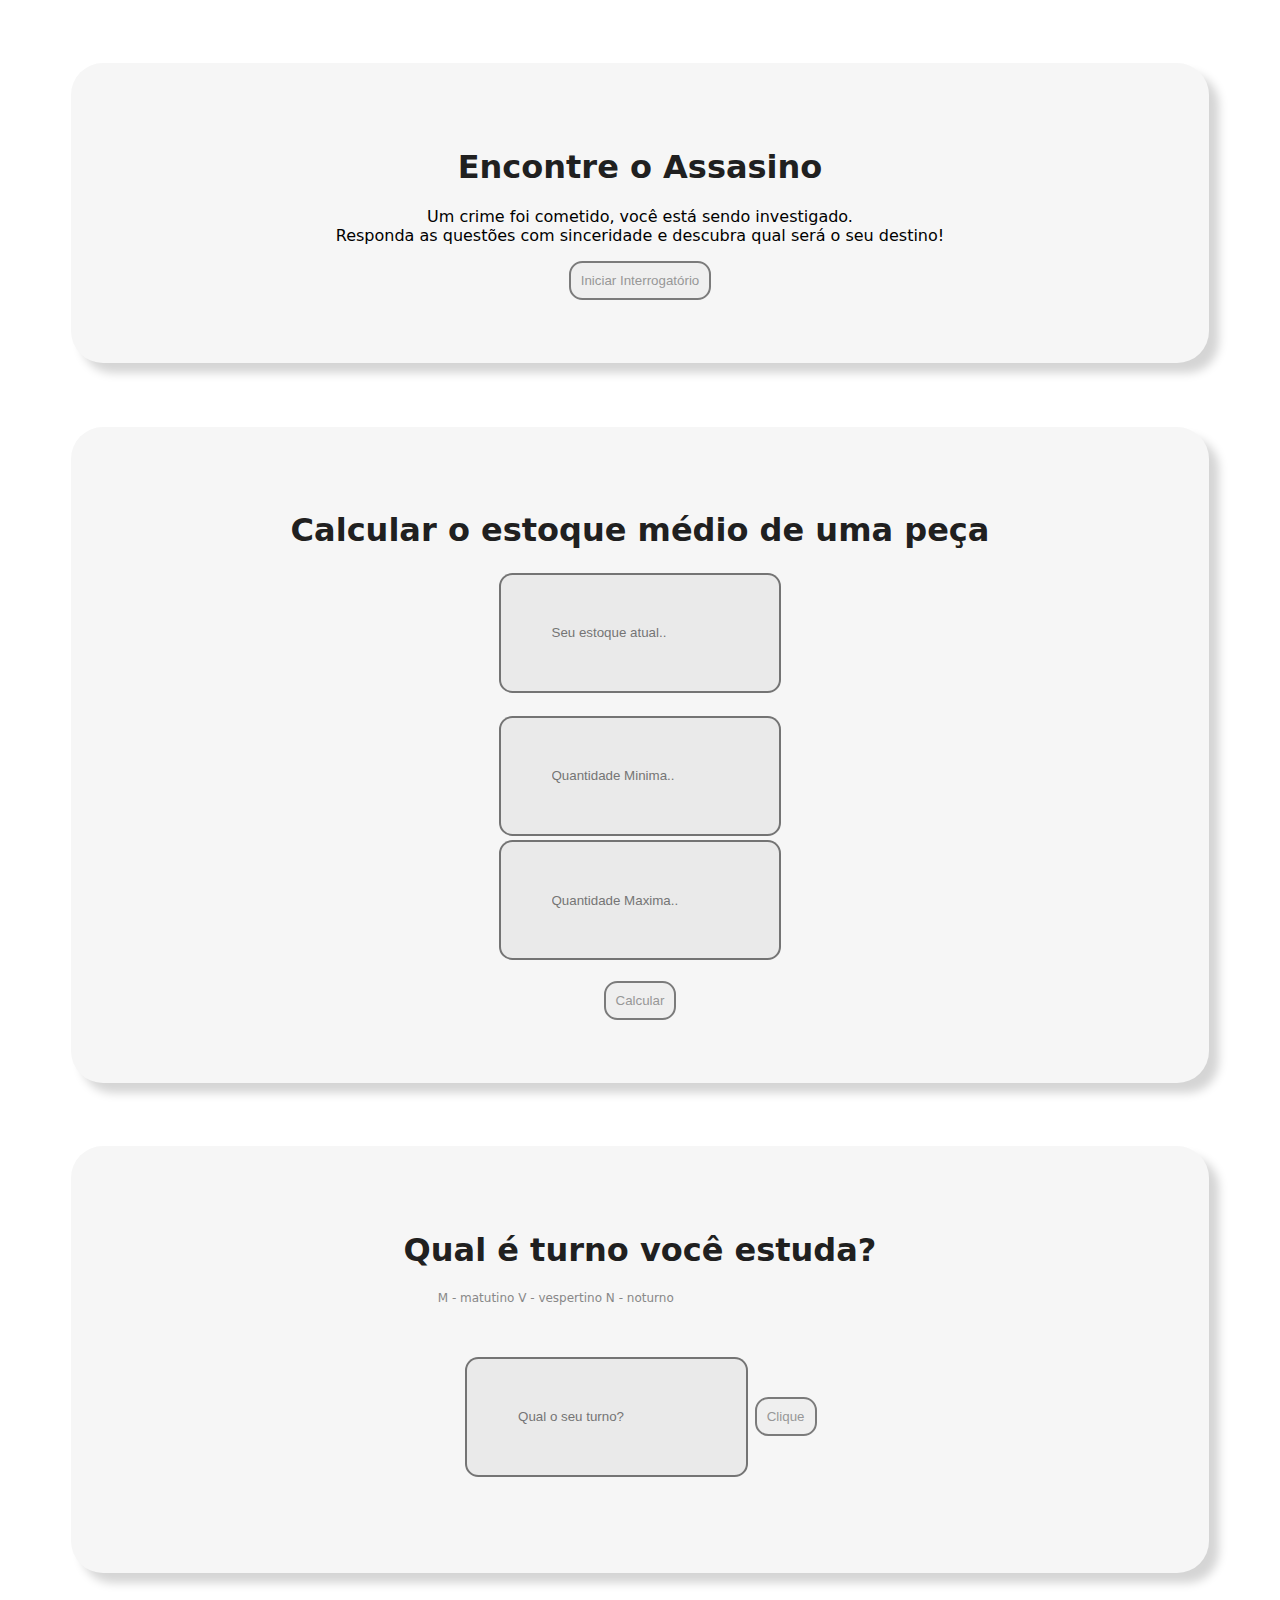
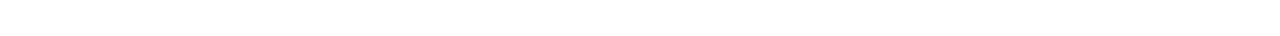
<file: exercicio-javascript-futebol/index.html>
<!DOCTYPE html>
<html lang="en">

<head>
    <meta charset="UTF-8">
    <meta name="viewport" content="width=device-width, initial-scale=1.0">
    <title>Document</title>
    <script src="/exercicio-javascript-futebol/script.js"></script>
    <link rel="stylesheet" href="/exercicio-javascript-futebol/style.css">
</head>

<body>
    <div class="pergunta">
        <h1>Encontre o Assasino</h1>
        <p>Um crime foi cometido, você está sendo investigado. <br>Responda as questões com sinceridade e descubra qual
            será o seu destino!</p>
        <button onclick="encontreAssasino()">Iniciar Interrogatório</button>
    </div>

    <div class="pergunta">
        <h1>Calcular o estoque médio de uma peça</h1>

        <input id="estoqueAtual" type="number" placeholder="Seu estoque atual.."> <br><br>
        <input id="quantidadeMinima" type="number" placeholder="Quantidade Minima.."> <br>
        <input id="quantidadeMaxima" type="number" placeholder="Quantidade Maxima.."> <br><br>

        <button onclick="estoque()">Calcular</button>
    </div>

    <div class="pergunta" style="height: 300px;">

        <h1>Qual é turno você estuda?</h1>
        <p class="dica">M - matutino V - vespertino N - noturno
        </p><br><br>

        <input id="turno" type="text" placeholder="Qual o seu turno?">

        <button onclick="qualTurno()"> Clique </button>
        <div id="resultado">
        </div>
    </div>

</body>

</html>
</file>
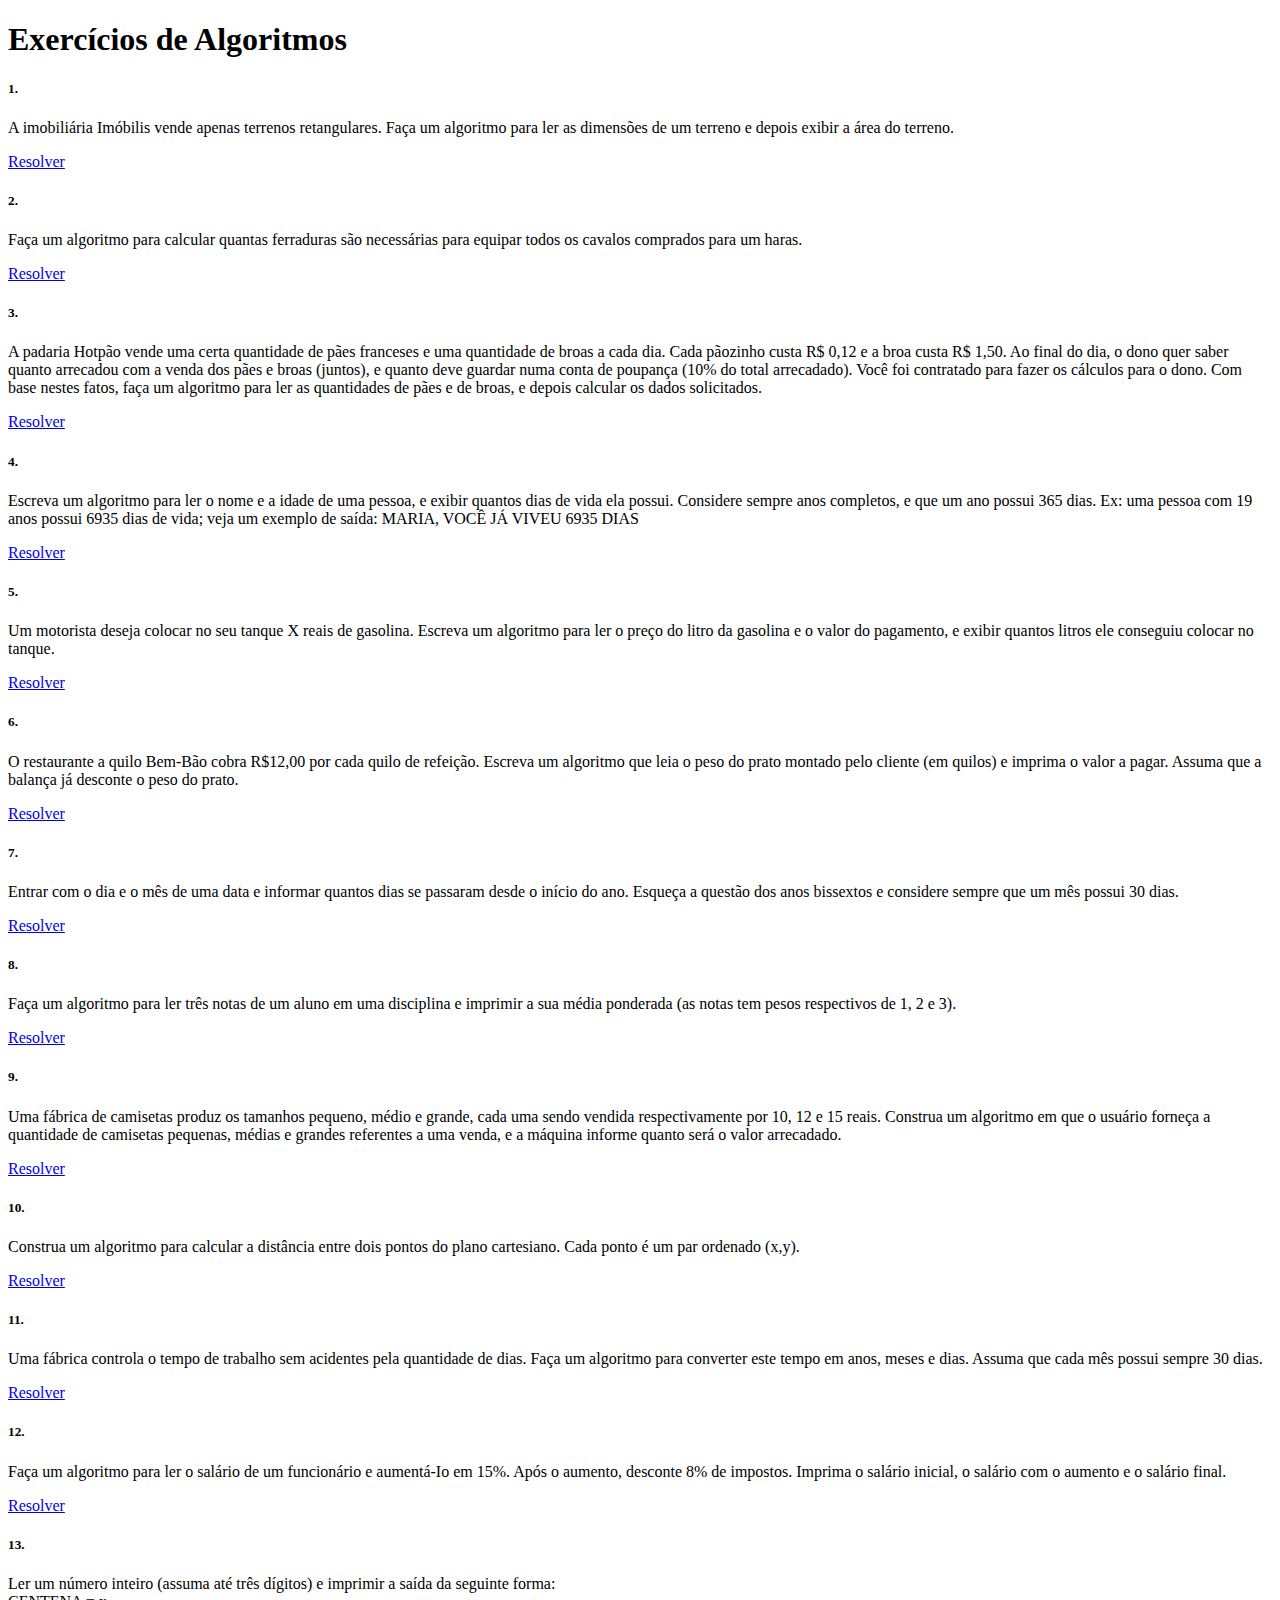
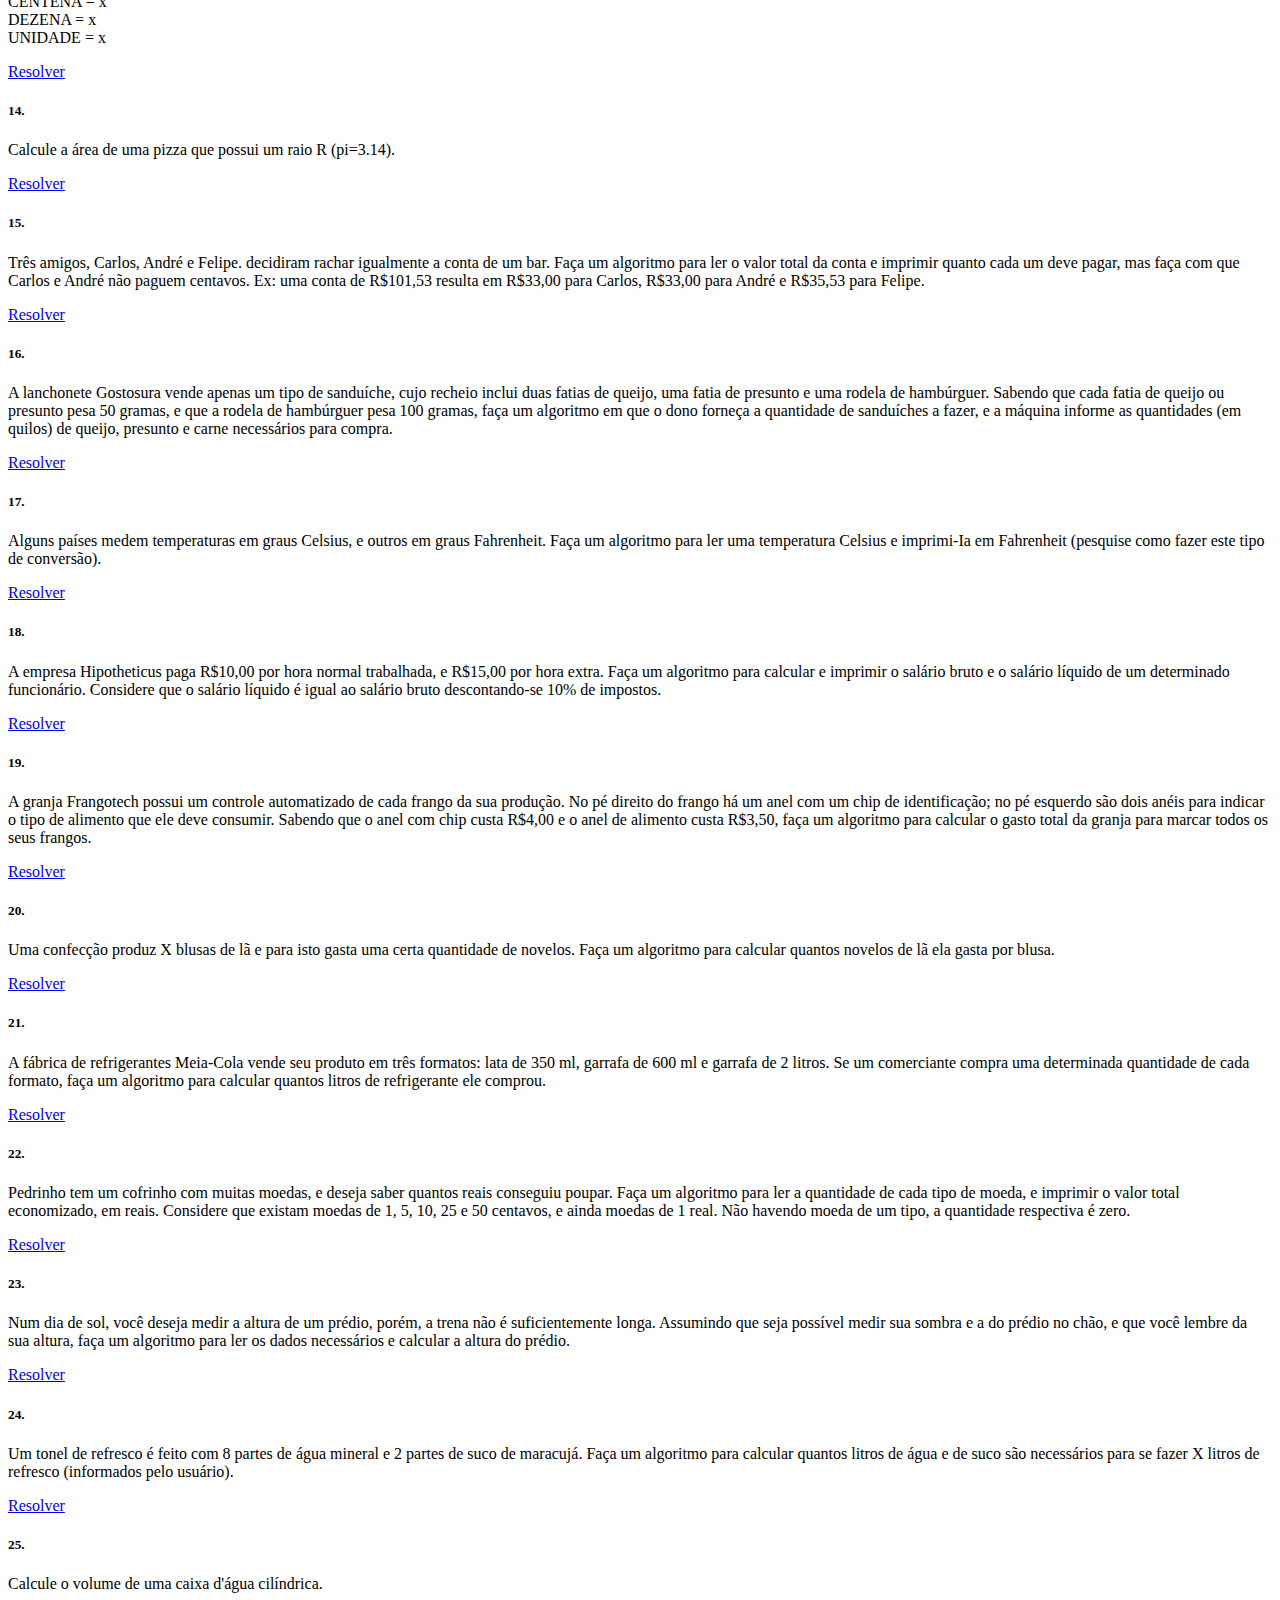
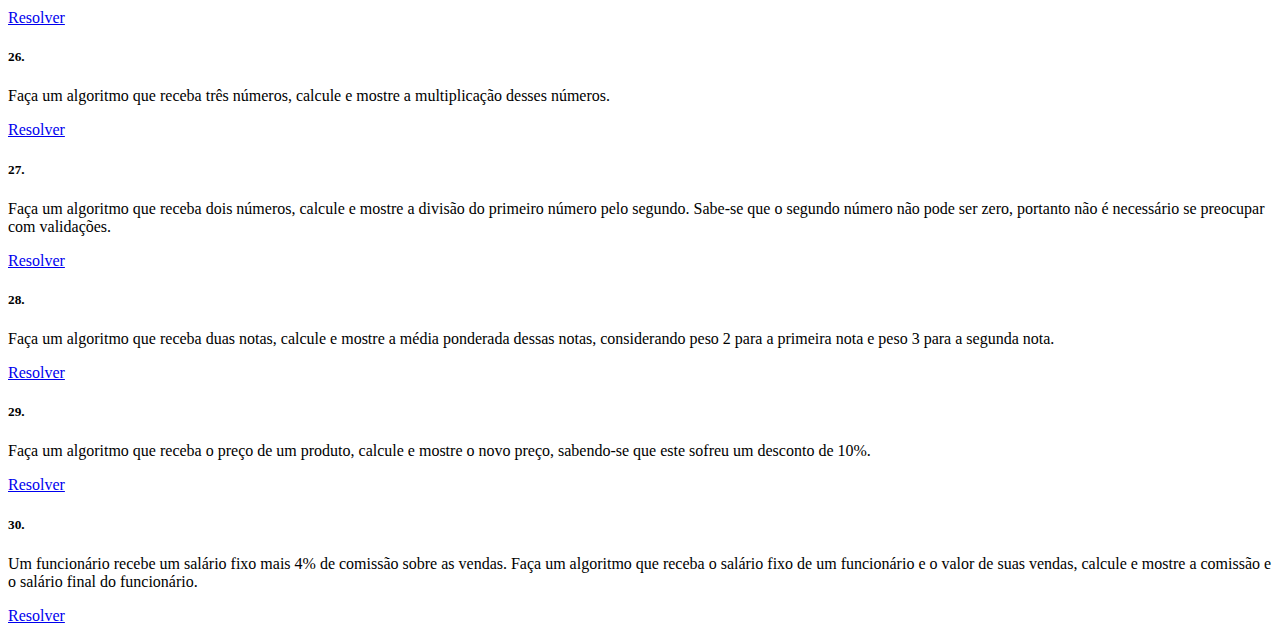
<file: exercicio-javascript-logica/index.html>
<!DOCTYPE html>
<html lang="pt-br">

<head>
    <meta charset="UTF-8">
    <meta name="viewport" content="width=device-width, initial-scale=1.0">
    <title>EXERCÍCIOS DE ALGORITMOS</title>
    <link rel="stylesheet" href="https://stackpath.bootstrapcdn.com/bootstrap/4.1.3/css/bootstrap.min.css"
        integrity="sha384-MCw98/SFnGE8fJT3GXwEOngsV7Zt27NXFoaoApmYm81iuXoPkFOJwJ8ERdknLPMO" crossorigin="anonymous">
</head>

<body>

    <div class="container">
        <h1 class="text-center my-4">Exercícios de Algoritmos</h1>

        <div class="row">
            <div class="col-sm-6 mb-3">
                <div class="card h-100">
                    <div class="card-body" onclick="terreno()">
                        <h5 class="card-title">1.</h5>
                        <p class="card-text">A imobiliária Imóbilis vende apenas terrenos retangulares. Faça um
                            algoritmo
                            para ler as
                            dimensões de um terreno e depois exibir a área do terreno.</p>
                        <a href="#" class="btn btn-primary">Resolver</a>
                    </div>
                </div>
            </div>
            <div class="col-sm-6 mb-3">
                <div class="card h-100">
                    <div class="card-body" onclick="cavalos()">
                        <h5 class="card-title">2.</h5>
                        <p class="card-text">Faça um algoritmo para calcular quantas ferraduras são necessárias para
                            equipar
                            todos os
                            cavalos comprados para um haras.</p>
                        <a href="#" class="btn btn-primary">Resolver</a>
                    </div>
                </div>
            </div>
            <div class="col-sm-6 mb-3">
                <div class="card h-100">
                    <div class="card-body" onclick="padaria()">
                        <h5 class="card-title">3.</h5>
                        <p class="card-text">A padaria Hotpão vende uma certa quantidade de pães franceses e uma
                            quantidade
                            de broas a
                            cada dia. Cada pãozinho custa R$ 0,12 e a broa custa R$ 1,50. Ao final do dia, o dono quer
                            saber
                            quanto arrecadou com a venda dos pães e broas (juntos), e quanto deve guardar numa conta de
                            poupança (10% do total arrecadado). Você foi contratado para fazer os cálculos para o dono.
                            Com
                            base nestes fatos, faça um algoritmo para ler as quantidades de pães e de broas, e depois
                            calcular
                            os dados solicitados.</p>
                        <a href="#" class="btn btn-primary">Resolver</a>
                    </div>
                </div>
            </div>
            <div class="col-sm-6 mb-3">
                <div class="card h-100">
                    <div class="card-body" onclick="diasVida()">
                        <h5 class="card-title">4.</h5>
                        <p class="card-text">Escreva um algoritmo para ler o nome e a idade de uma pessoa, e exibir
                            quantos
                            dias de vida
                            ela possui. Considere sempre anos completos, e que um ano possui 365 dias. Ex: uma pessoa
                            com 19 anos possui 6935 dias de vida; veja um exemplo de saída: MARIA, VOCÊ JÁ VIVEU 6935
                            DIAS</p>
                        <a href="#" class="btn btn-primary">Resolver</a>
                    </div>
                </div>
            </div>
            <div class="col-sm-6 mb-3">
                <div class="card h-100">
                    <div class="card-body" onclick="gasolina()">
                        <h5 class="card-title">5.</h5>
                        <p class="card-text">Um motorista deseja colocar no seu tanque X reais de gasolina. Escreva um
                            algoritmo para ler o
                            preço do litro da gasolina e o valor do pagamento, e exibir quantos litros ele conseguiu
                            colocar
                            no
                            tanque.</p>
                        <a href="#" class="btn btn-primary">Resolver</a>
                    </div>
                </div>
            </div>
            <div class="col-sm-6 mb-3">
                <div class="card h-100">
                    <div class="card-body" onclick="restaurante()">
                        <h5 class="card-title">6.</h5>
                        <p class="card-text">O restaurante a quilo Bem-Bão cobra R$12,00 por cada quilo de refeição.
                            Escreva
                            um algoritmo
                            que leia o peso do prato montado pelo cliente (em quilos) e imprima o valor a pagar. Assuma
                            que
                            a
                            balança já desconte o peso do prato.</p>
                        <a href="#" class="btn btn-primary">Resolver</a>
                    </div>
                </div>
            </div>
            <div class="col-sm-6 mb-3">
                <div class="card h-100">
                    <div class="card-body" onclick="quantosDias()">
                        <h5 class="card-title">7.</h5>
                        <p class="card-text">Entrar com o dia e o mês de uma data e informar quantos dias se passaram
                            desde
                            o início do
                            ano. Esqueça a questão dos anos bissextos e considere sempre que um mês possui 30 dias.</p>
                        <a href="#" class="btn btn-primary">Resolver</a>
                    </div>
                </div>
            </div>
            <div class="col-sm-6 mb-3">
                <div class="card h-100">
                    <div class="card-body" onclick="mediaAluno()">
                        <h5 class="card-title">8.</h5>
                        <p class="card-text">Faça um algoritmo para ler três notas de um aluno em uma disciplina e
                            imprimir
                            a sua média
                            ponderada (as notas tem pesos respectivos de 1, 2 e 3).</p>
                        <a href="#" class="btn btn-primary">Resolver</a>
                    </div>
                </div>
            </div>
            <div class="col-sm-6 mb-3">
                <div class="card h-100">
                    <div class="card-body" onclick="fabricaCamiseta()">
                        <h5 class="card-title">9.</h5>
                        <p class="card-text">Uma fábrica de camisetas produz os tamanhos pequeno, médio e grande, cada
                            uma
                            sendo
                            vendida respectivamente por 10, 12 e 15 reais. Construa um algoritmo em que o usuário
                            forneça a
                            quantidade de camisetas pequenas, médias e grandes referentes a uma venda, e a máquina
                            informe quanto será o valor arrecadado.</p>
                        <a href="#" class="btn btn-primary">Resolver</a>
                    </div>
                </div>
            </div>
            <div class="col-sm-6 mb-3">
                <div class="card h-100">
                    <div class="card-body" onclick="planoCartesiano()">
                        <h5 class="card-title">10.</h5>
                        <p class="card-text">Construa um algoritmo para calcular a distância entre dois pontos do plano
                            cartesiano. Cada
                            ponto é um par ordenado (x,y).</p>
                        <a href="#" class="btn btn-primary">Resolver</a>
                    </div>
                </div>
            </div>
            <div class="col-sm-6 mb-3">
                <div class="card h-100">
                    <div class="card-body" onclick="tempoTrabalho()">
                        <h5 class="card-title">11.</h5>
                        <p class="card-text">Uma fábrica controla o tempo de trabalho sem acidentes pela quantidade de
                            dias.
                            Faça um
                            algoritmo para converter este tempo em anos, meses e dias. Assuma que cada mês possui sempre
                            30 dias.</p>
                        <a href="#" class="btn btn-primary">Resolver</a>
                    </div>
                </div>
            </div>
            <div class="col-sm-6 mb-3">
                <div class="card h-100">
                    <div class="card-body" onclick="salarioFuncionario()">
                        <h5 class="card-title">12.</h5>
                        <p class="card-text">Faça um algoritmo para ler o salário de um funcionário e aumentá-Io em 15%.
                            Após o aumento,
                            desconte 8% de impostos. Imprima o salário inicial, o salário com o aumento e o salário
                            final.
                        </p>
                        <a href="#" class="btn btn-primary">Resolver</a>
                    </div>
                </div>
            </div>
            <div class="col-sm-6 mb-3">
                <div class="card h-100">
                    <div class="card-body" onclick="numeroInteiro()">
                        <h5 class="card-title">13.</h5>
                        <p class="card-text">Ler um número inteiro (assuma até três dígitos) e imprimir a saída da
                            seguinte
                            forma:
                            <br>CENTENA = x
                            <br>DEZENA = x
                            <br>UNIDADE = x
                        </p>
                        <a href="#" class="btn btn-primary">Resolver</a>
                    </div>
                </div>
            </div>
            <div class="col-sm-6 mb-3">
                <div class="card h-100">
                    <div class="card-body" onclick="areaPizza()">
                        <h5 class="card-title">14.</h5>
                        <p class="card-text">Calcule a área de uma pizza que possui um raio R (pi=3.14).</p>
                        <a href="#" class="btn btn-primary">Resolver</a>
                    </div>
                </div>
            </div>
            <div class="col-sm-6 mb-3">
                <div class="card h-100">
                    <div class="card-body" onclick="contaBar()">
                        <h5 class="card-title">15.</h5>
                        <p class="card-text">Três amigos, Carlos, André e Felipe. decidiram rachar igualmente a conta de
                            um
                            bar. Faça um
                            algoritmo para ler o valor total da conta e imprimir quanto cada um deve pagar, mas faça com
                            que
                            Carlos e André não paguem centavos. Ex: uma conta de R$101,53 resulta em R$33,00 para
                            Carlos, R$33,00 para André e R$35,53 para Felipe.</p>
                        <a href="#" class="btn btn-primary">Resolver</a>
                    </div>
                </div>
            </div>
            <div class="col-sm-6 mb-3">
                <div class="card h-100">
                    <div class="card-body" onclick="lanchonete()">
                        <h5 class="card-title">16.</h5>
                        <p class="card-text">A lanchonete Gostosura vende apenas um tipo de sanduíche, cujo recheio
                            inclui
                            duas fatias de
                            queijo, uma fatia de presunto e uma rodela de hambúrguer. Sabendo que cada fatia de queijo
                            ou
                            presunto pesa 50 gramas, e que a rodela de hambúrguer pesa 100 gramas, faça um algoritmo em
                            que o dono forneça a quantidade de sanduíches a fazer, e a máquina informe as quantidades
                            (em
                            quilos) de queijo, presunto e carne necessários para compra.</p>
                        <a href="#" class="btn btn-primary">Resolver</a>
                    </div>
                </div>
            </div>
            <div class="col-sm-6 mb-3">
                <div class="card h-100">
                    <div class="card-body" onclick="temperatura()">
                        <h5 class="card-title">17.</h5>
                        <p class="card-text">Alguns países medem temperaturas em graus Celsius, e outros em graus
                            Fahrenheit. Faça um
                            algoritmo para ler uma temperatura Celsius e imprimi-Ia em Fahrenheit (pesquise como fazer
                            este
                            tipo de conversão).</p>
                        <a href="#" class="btn btn-primary">Resolver</a>
                    </div>
                </div>
            </div>
            <div class="col-sm-6 mb-3">
                <div class="card h-100">
                    <div class="card-body" onclick="salarioHoras()">
                        <h5 class="card-title">18.</h5>
                        <p class="card-text">A empresa Hipotheticus paga R$10,00 por hora normal trabalhada, e R$15,00
                            por
                            hora extra.
                            Faça um algoritmo para calcular e imprimir o salário bruto e o salário líquido de um
                            determinado
                            funcionário. Considere que o salário líquido é igual ao salário bruto descontando-se 10% de
                            impostos.</p>
                        <a href="#" class="btn btn-primary">Resolver</a>
                    </div>
                </div>
            </div>
            <div class="col-sm-6 mb-3">
                <div class="card h-100">
                    <div class="card-body" onclick="granjaFrango()">
                        <h5 class="card-title">19.</h5>
                        <p class="card-text">A granja Frangotech possui um controle automatizado de cada frango da sua
                            produção. No pé
                            direito do frango há um anel com um chip de identificação; no pé esquerdo são dois anéis
                            para
                            indicar o tipo de alimento que ele deve consumir. Sabendo que o anel com chip custa R$4,00 e
                            o
                            anel de alimento custa R$3,50, faça um algoritmo para calcular o gasto total da granja para
                            marcar
                            todos os seus frangos.</p>
                        <a href="#" class="btn btn-primary">Resolver</a>
                    </div>
                </div>
            </div>
            <div class="col-sm-6 mb-3">
                <div class="card h-100">
                    <div class="card-body" onclick="novelosLa()">
                        <h5 class="card-title">20.</h5>
                        <p class="card-text">Uma confecção produz X blusas de lã e para isto gasta uma certa quantidade
                            de
                            novelos. Faça
                            um algoritmo para calcular quantos novelos de lã ela gasta por blusa.</p>
                        <a href="#" class="btn btn-primary">Resolver</a>
                    </div>
                </div>
            </div>
            <div class="col-sm-6 mb-3">
                <div class="card h-100">
                    <div class="card-body">
                        <h5 class="card-title" onclick="refrigerantes()">21.</h5>
                        <p class="card-text">A fábrica de refrigerantes Meia-Cola vende seu produto em três formatos:
                            lata
                            de 350 ml,
                            garrafa de 600 ml e garrafa de 2 litros. Se um comerciante compra uma determinada quantidade
                            de cada formato, faça um algoritmo para calcular quantos litros de refrigerante ele comprou.
                        </p>
                        <a href="#" class="btn btn-primary">Resolver</a>
                    </div>
                </div>
            </div>
            <div class="col-sm-6 mb-3">
                <div class="card h-100">
                    <div class="card-body">
                        <h5 class="card-title" onclick="cofrinho()">22.</h5>
                        <p class="card-text">Pedrinho tem um cofrinho com muitas moedas, e deseja saber quantos reais
                            conseguiu
                            poupar. Faça um algoritmo para ler a quantidade de cada tipo de moeda, e imprimir o valor
                            total
                            economizado, em reais. Considere que existam moedas de 1, 5, 10, 25 e 50 centavos, e ainda
                            moedas de 1 real. Não havendo moeda de um tipo, a quantidade respectiva é zero.</p>
                        <a href="#" class="btn btn-primary">Resolver</a>
                    </div>
                </div>
            </div>
            <div class="col-sm-6 mb-3">
                <div class="card h-100">
                    <div class="card-body">
                        <h5 class="card-title" onclick="alturaPredioPorSombra(  )">23.</h5>
                        <p class="card-text">Num dia de sol, você deseja medir a altura de um prédio, porém, a trena não
                            é
                            suficientemente
                            longa. Assumindo que seja possível medir sua sombra e a do prédio no chão, e que você lembre
                            da sua altura, faça um algoritmo para ler os dados necessários e calcular a altura do
                            prédio.
                        </p>
                        <a href="#" class="btn btn-primary">Resolver</a>
                    </div>
                </div>
            </div>
            <div class="col-sm-6 mb-3">
                <div class="card h-100">
                    <div class="card-body" onclick="refresco()">
                        <h5 class="card-title">24.</h5>
                        <p class="card-text">Um tonel de refresco é feito com 8 partes de água mineral e 2 partes de
                            suco de
                            maracujá.
                            Faça um algoritmo para calcular quantos litros de água e de suco são necessários para se
                            fazer X
                            litros de refresco (informados pelo usuário).</p>
                        <a href="#" class="btn btn-primary">Resolver</a>
                    </div>
                </div>
            </div>
            <div class="col-sm-6 mb-3">
                <div class="card h-100">
                    <div class="card-body" onclick="caixaDagua()">
                        <h5 class="card-title">25.</h5>
                        <p class="card-text">Calcule o volume de uma caixa d'água cilíndrica.</p>
                        <a href="#" class="btn btn-primary">Resolver</a>
                    </div>
                </div>
            </div>
            <div class="col-sm-6 mb-3">
                <div class="card h-100">
                    <div class="card-body" onclick="multiplicacaoTresNumeros()">
                        <h5 class="card-title">26.</h5>
                        <p class="card-text">Faça um algoritmo que receba três números, calcule e mostre a multiplicação
                            desses números.</p>
                        <a href="#" class="btn btn-primary">Resolver</a>
                    </div>
                </div>
            </div>
            <div class="col-sm-6 mb-3">
                <div class="card h-100">
                    <div class="card-body" onclick="divisao()">
                        <h5 class="card-title">27.</h5>
                        <p class="card-text">Faça um algoritmo que receba dois números, calcule e mostre a divisão do
                            primeiro número
                            pelo segundo. Sabe-se que o segundo número não pode ser zero, portanto não é necessário se
                            preocupar com validações.</p>
                        <a href="#" class="btn btn-primary">Resolver</a>
                    </div>
                </div>
            </div>
            <div class="col-sm-6 mb-3">
                <div class="card h-100">
                    <div class="card-body" onclick="mediaPonderadaDuasNotas()">
                        <h5 class="card-title">28.</h5>
                        <p class="card-text">Faça um algoritmo que receba duas notas, calcule e mostre a média ponderada
                            dessas notas,
                            considerando peso 2 para a primeira nota e peso 3 para a segunda nota.</p>
                        <a href="#" class="btn btn-primary">Resolver</a>
                    </div>
                </div>
            </div>
            <div class="col-sm-6 mb-3">
                <div class="card h-100">
                    <div class="card-body" onclick="descontoProduto()">
                        <h5 class="card-title">29.</h5>
                        <p class="card-text">Faça um algoritmo que receba o preço de um produto, calcule e mostre o novo
                            preço,
                            sabendo-se que este sofreu um desconto de 10%.</p>
                        <a href="#" class="btn btn-primary">Resolver</a>
                    </div>
                </div>
            </div>
            <div class="col-sm-6 mb-3">
                <div class="card h-100">
                    <div class="card-body" onclick="salarioComissao()">
                        <h5 class="card-title">30.</h5>
                        <p class="card-text">Um funcionário recebe um salário fixo mais 4% de comissão sobre as vendas.
                            Faça
                            um
                            algoritmo que receba o salário fixo de um funcionário e o valor de suas vendas, calcule e
                            mostre
                            a
                            comissão e o salário final do funcionário.</p>
                        <a href="#" class="btn btn-primary">Resolver</a>
                    </div>
                </div>
            </div>
        </div>
    </div>

    <script src="https://code.jquery.com/jquery-3.3.1.slim.min.js"
        integrity="sha384-q8i/X+965DzO0rT7abK41JStQIAqVgRVzpbzo5smXKp4YfRvH+8abtTE1Pi6jizo"
        crossorigin="anonymous"></script>
    <script src="https://cdnjs.cloudflare.com/ajax/libs/popper.js/1.14.3/umd/popper.min.js"
        integrity="sha384-ZMP7rVo3mIykV+2+9J3UJ46jBk0WLaUAdn689aCwoqbBJiSnjAK/l8WvCWPIPm49"
        crossorigin="anonymous"></script>
    <script src="https://stackpath.bootstrapcdn.com/bootstrap/4.1.3/js/bootstrap.min.js"
        integrity="sha384-ChfqqxuZUCnJSK3+MXmPNIyE6ZbWh2IMqE241rYiqJxyMiZ6OW/JmZQ5stwEULTy"
        crossorigin="anonymous"></script>
    <script src="/exercicio-javascript-logica/script.js"></script>

</body>

</html>
</file>
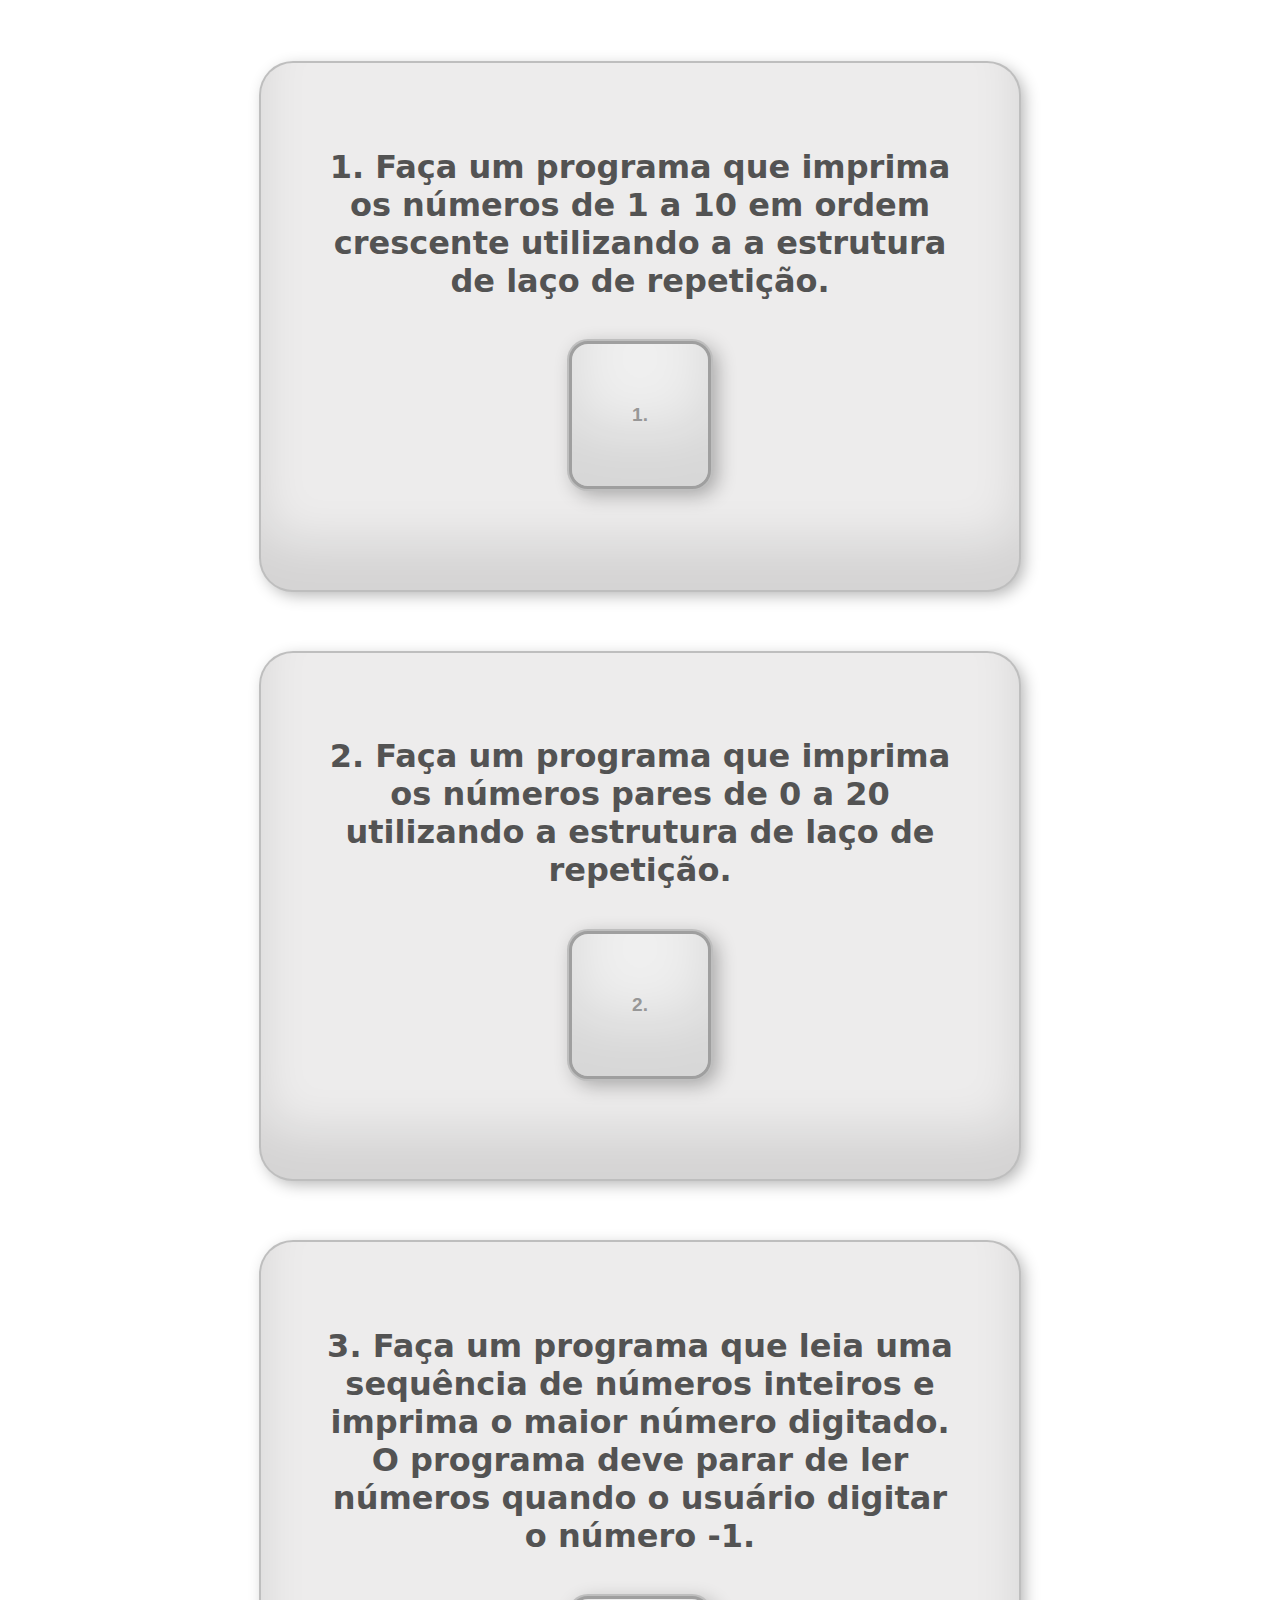
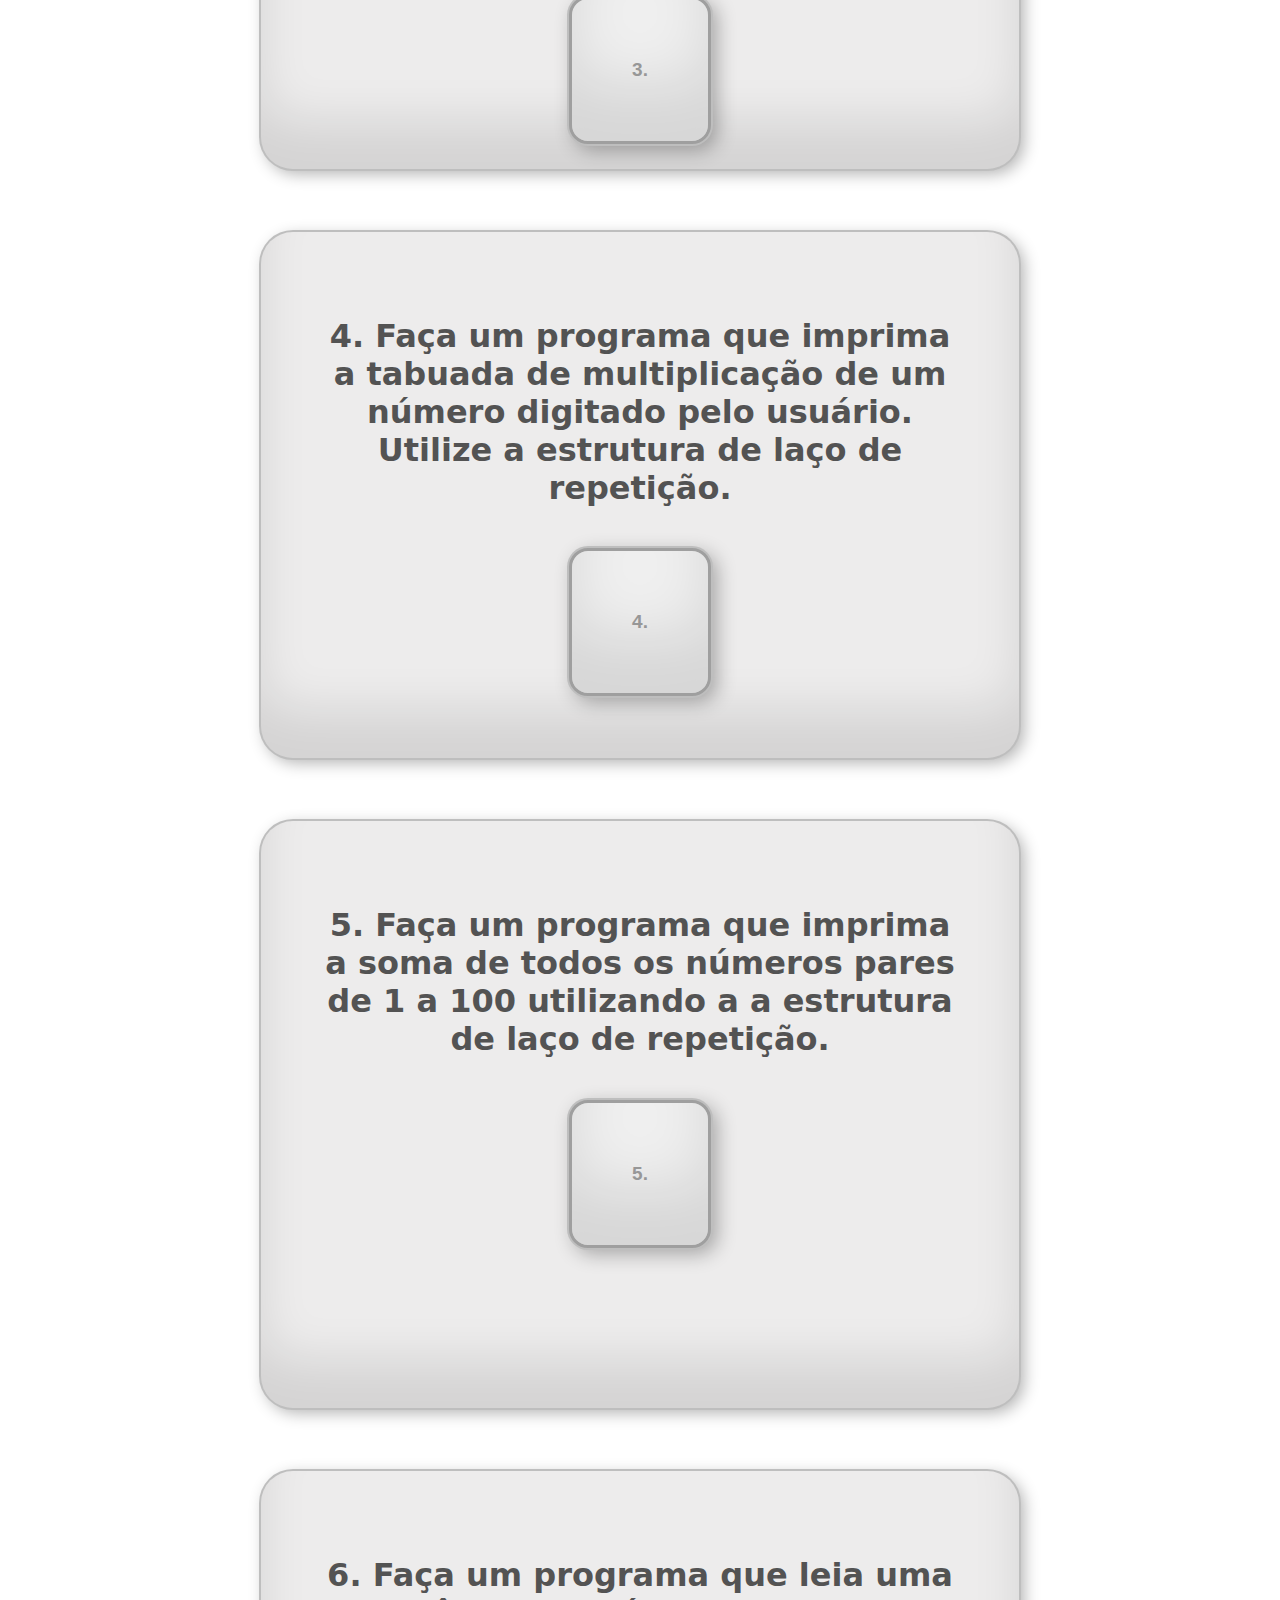
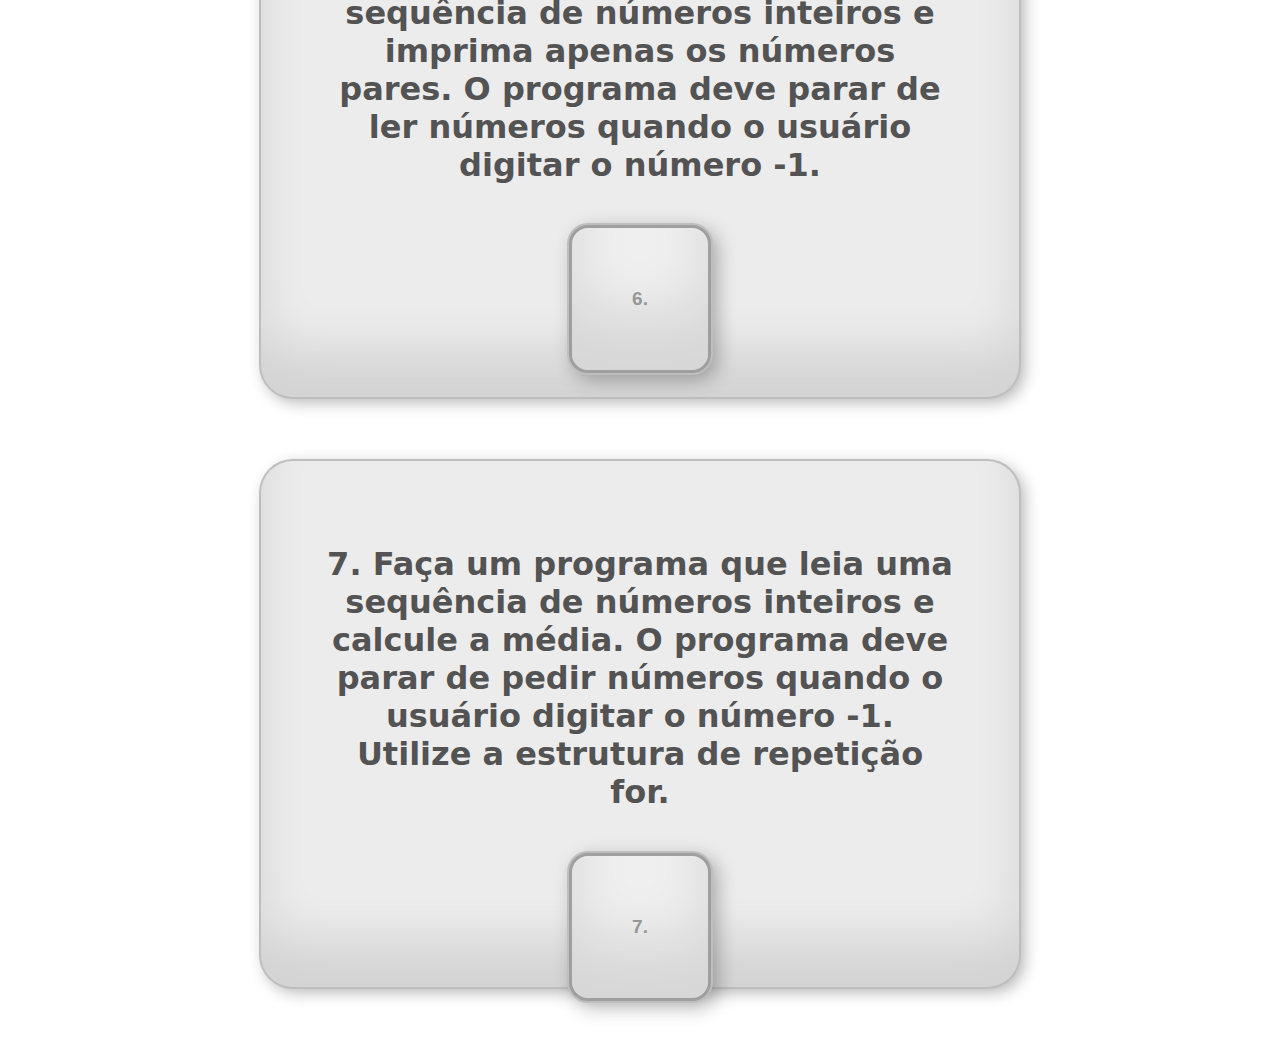
<file: javascript-for/index.html>
<!DOCTYPE html>
<html lang="en">

<head>
    <meta charset="UTF-8">
    <meta name="viewport" content="width=device-width, initial-scale=1.0">
    <title>Vetor</title>
    <link rel="stylesheet" href="/vetores/style.css">
</head>

<body>

    <div class="pergunta">
        <h1>1. Faça um programa que imprima os números de 1 a 10 em ordem
            crescente utilizando a a estrutura de laço de repetição.</h1>
        <button onclick="exercicioUm()">1.</button>
    </div>

    <div class="pergunta">
        <h1>2. Faça um programa que imprima os números pares de 0 a 20 utilizando a
            estrutura de laço de repetição.
        </h1>
        <button onclick="exercicioDois()">2.</button>
    </div>

    <div class="pergunta">
        <h1>3. Faça um programa que leia uma sequência de números inteiros e imprima
            o maior número digitado. O programa deve parar de ler números quando o
            usuário digitar o número -1.
        </h1>
        <button onclick="exercicioTres()">3.</button>
    </div>

    <div class="pergunta">
        <h1>4. Faça um programa que imprima a tabuada de multiplicação de um
            número digitado pelo usuário. Utilize a estrutura de laço de repetição.
        </h1>
        <button onclick="exercicioQuatro()">4.</button>
    </div>

    <div class="pergunta" style="height: 460px;">
        <h1>5. Faça um programa que imprima a soma de todos os números pares de 1 a
            100 utilizando a a estrutura de laço de repetição.
        </h1>

        <button onclick="exercicioCinco()">5.</button>
        <div id="div"></div>
    </div>

    <div class="pergunta">
        <h1>6. Faça um programa que leia uma sequência de números inteiros e imprima
            apenas os números pares. O programa deve parar de ler números quando o
            usuário digitar o número -1.
        </h1>
        <button onclick="exercicioSeis()">6.</button>
    </div>

    <div class="pergunta">
        <h1>7. Faça um programa que leia uma sequência de números inteiros e calcule
            a média. O programa deve parar de pedir números quando o usuário digitar
            o número -1. Utilize a estrutura de repetição for.            
        </h1>
        <button onclick="exercicioSete()">7.</button>
    </div>





    <script src="/vetores/script.js"></script>
</body>

</html>
</file>
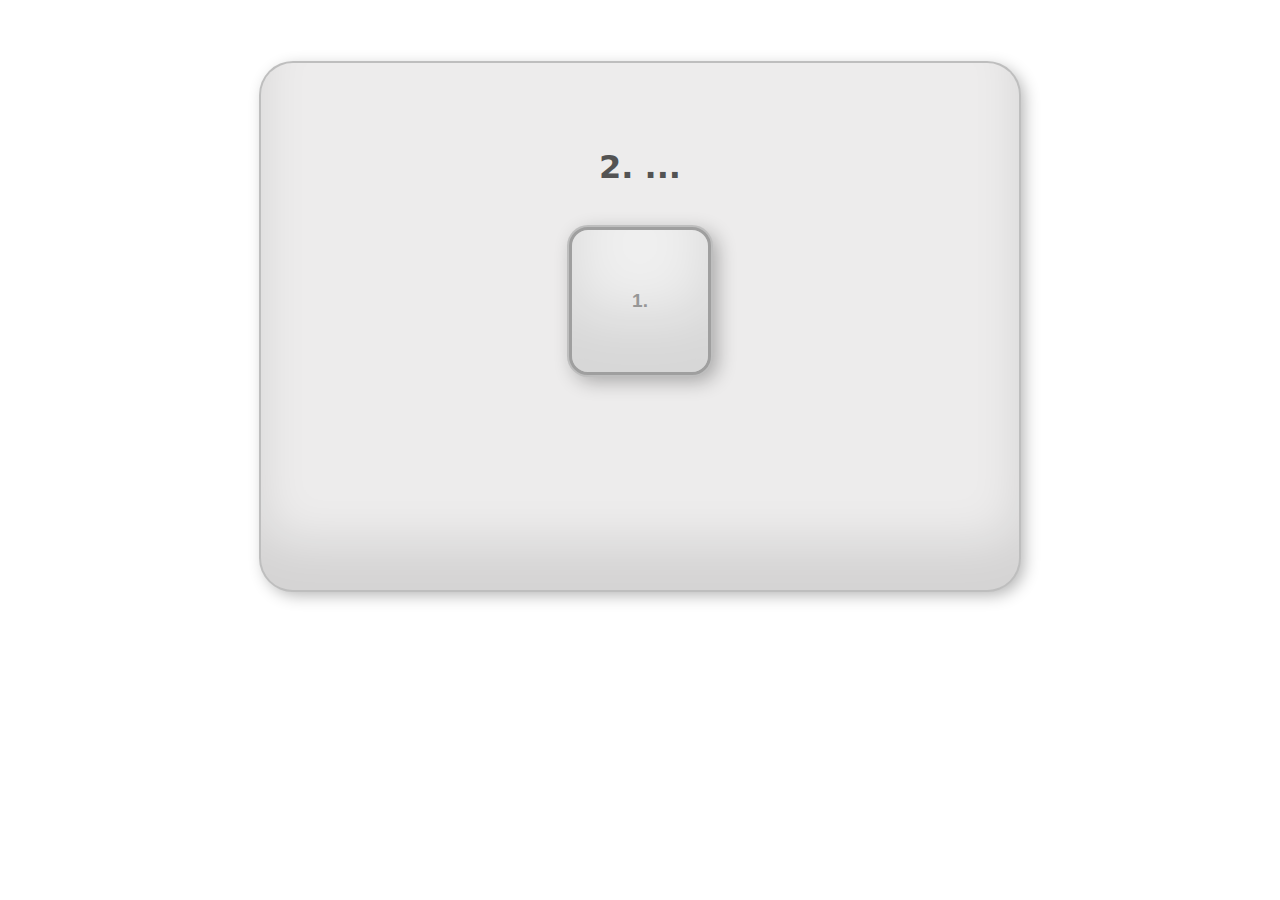
<file: javascript-vetor/index.html>
<!DOCTYPE html>
<html lang="en">

<head>
    <meta charset="UTF-8">
    <meta name="viewport" content="width=device-width, initial-scale=1.0">
    <title>Vetor</title>
    <link rel="stylesheet" href="/javascript-vetor/style.css">
</head>

<body>

    <div class="pergunta">
        <h1>2. ...</h1>
        <button onclick="exemploDois()">1.</button>
    </div>

    <script src="/javascript-vetor/script.js"></script>
    <script src="/javascript-vetor/explicação.js"></script>

</body>

</html>
</file>
<file: exercicio-javascript-futebol/style.css>
.pergunta {
    text-align: center;
    justify-content: center;
    padding: 5%;
    border-radius: 2em;
    background-color: rgb(246, 246, 246);
    margin: 5%;
    box-shadow: 10px 10px 10px rgba(0, 0, 0, 0.168);
}

.perguntaBomDia{
    text-align: center;
    justify-content: center;
    padding: 5%;
    border-radius: 2em;
    background-color: rgb(251, 255, 129);
    margin: 5%;
    box-shadow: 10px 10px 10px rgba(0, 0, 0, 0.168);
}




.button {
    border: 2px solid black;
    border: 3em;
    padding: 5%;
}

input {
    background-color: rgb(234, 234, 234);
    transition: all 500ms;
    border: 2px solid rgba(57, 57, 57, 0.668);
    border-radius: 1em;
    padding: 5%;
    margin: 2px;
}

h1 {
    color: rgb(32, 32, 32);
}

body {
    font-family: system-ui, -apple-system, BlinkMacSystemFont, 'Segoe UI', Roboto, Oxygen, Ubuntu, Cantarell, 'Open Sans', 'Helvetica Neue', sans-serif;
}

button {
    color: rgb(151, 151, 151);
    border: 2px solid rgb(123, 123, 123);
    border-radius: 1em;
    padding: 10px;
}

button:hover {
    transition: all 200ms;
    color: rgb(247, 247, 247);
    border: 2px solid rgb(35, 112, 255);
    background-color: rgb(35, 112, 255);
    border-radius: 1em;
    padding: 10px;
    box-shadow: 0px 0px 20px 0px rgb(35, 112, 255);
}

.dica {
    margin-left: 30%;
    text-align: left;
    font-size: 12px;
    color: rgb(136, 136, 136);
}

.bomDia {
    color: rgb(59, 59, 59);
    font-weight: 700;
}

.boaTarde {
    color: rgb(59, 59, 59);
    font-weight: 700;
}

.boaNoite {
    color: rgb(59, 59, 59);
    font-weight: 700;
}
</file>
<file: vetores/style.css>
.pergunta {
    text-align: center;
    justify-content: center;
    padding: 5%;
    border-radius: 2em;
    background-color: rgb(237, 236, 236);
    margin: 5%;
    box-shadow: 10px 10px 10px rgba(0, 0, 0, 0.168);
    height: 400px;
    transition: all 500ms;
    margin-left: 20%;
    margin-right: 20%;
    box-shadow: inset 0 -3em 3em rgba(0, 0, 0, 0.1),
        0 0 0 2px rgb(190, 190, 190),
        0.3em 0.3em 1em rgba(0, 0, 0, 0.3);

}


.pergunta:hover {
    border-color: #c78c19;
    transform: scale(1.1);
    transform: translateY(5px);
    transition: all 500ms;
}

.perguntaBomDia {
    text-align: center;
    justify-content: center;
    padding: 5%;
    border-radius: 2em;
    background-color: rgb(251, 255, 129);
    margin: 5%;
    box-shadow: 10px 10px 10px rgba(0, 0, 0, 0.168);
}

input {
    background-color: rgb(234, 234, 234);
    transition: all 500ms;
    border: 2px solid rgba(57, 57, 57, 0.668);
    border-radius: 1em;
    padding: 5%;
    margin: 2px;
}

h1 {
    color: rgb(83, 83, 83);
}

body {
    font-family: system-ui, -apple-system, BlinkMacSystemFont, 'Segoe UI', Roboto, Oxygen, Ubuntu, Cantarell, 'Open Sans', 'Helvetica Neue', sans-serif;
}

button {
    font-size: 19px;
    font-weight: 900;
    color: rgb(151, 151, 151);
    border: 3px solid rgb(159, 159, 159);
    border-radius: 1em;
    padding: 60px;
    margin: 20px;

    box-shadow: inset 0 -3em 3em rgba(0, 0, 0, 0.1),
        0 0 0 2px rgb(190, 190, 190),
        0.3em 0.3em 1em rgba(0, 0, 0, 0.3);
    transition: all 500ms;
}

button:hover {
    transition: all 300ms;
    color: rgb(247, 247, 247);
    border: 2px solid rgb(35, 112, 255);
    background-color: rgb(35, 112, 255);
    border-radius: 2em;

    box-shadow: 0px 0px 20px 0px rgb(35, 112, 255);
}

.dica {
    margin-left: 30%;
    text-align: left;
    font-size: 12px;
    color: rgb(136, 136, 136);
}

.bomDia {
    text-shadow: 2px 2px 10px rgba(120, 120, 120, 0.849);
    font-size: 30px;
    color: rgb(109, 109, 109);
    font-weight: 800;
}

.boaTarde {
    color: rgb(59, 59, 59);
    font-weight: 700;
}

.boaNoite {
    color: rgba(96, 96, 96, 0.823);
    font-weight: 700;
}
</file>
<file: javascript-vetor/style.css>
.pergunta {
    text-align: center;
    justify-content: center;
    padding: 5%;
    border-radius: 2em;
    background-color: rgb(237, 236, 236);
    margin: 5%;
    box-shadow: 10px 10px 10px rgba(0, 0, 0, 0.168);
    height: 400px;
    transition: all 500ms;
    margin-left: 20%;
    margin-right: 20%;
    box-shadow: inset 0 -3em 3em rgba(0, 0, 0, 0.1),
        0 0 0 2px rgb(190, 190, 190),
        0.3em 0.3em 1em rgba(0, 0, 0, 0.3);

}


.pergunta:hover {
    border-color: #c78c19;
    transform: scale(1.1);
    transform: translateY(5px);
    transition: all 500ms;
}

.perguntaBomDia {
    text-align: center;
    justify-content: center;
    padding: 5%;
    border-radius: 2em;
    background-color: rgb(251, 255, 129);
    margin: 5%;
    box-shadow: 10px 10px 10px rgba(0, 0, 0, 0.168);
}

input {
    background-color: rgb(234, 234, 234);
    transition: all 500ms;
    border: 2px solid rgba(57, 57, 57, 0.668);
    border-radius: 1em;
    padding: 5%;
    margin: 2px;
}

h1 {
    color: rgb(83, 83, 83);
}

body {
    font-family: system-ui, -apple-system, BlinkMacSystemFont, 'Segoe UI', Roboto, Oxygen, Ubuntu, Cantarell, 'Open Sans', 'Helvetica Neue', sans-serif;
}

button {
    font-size: 19px;
    font-weight: 900;
    color: rgb(151, 151, 151);
    border: 3px solid rgb(159, 159, 159);
    border-radius: 1em;
    padding: 60px;
    margin: 20px;

    box-shadow: inset 0 -3em 3em rgba(0, 0, 0, 0.1),
        0 0 0 2px rgb(190, 190, 190),
        0.3em 0.3em 1em rgba(0, 0, 0, 0.3);
    transition: all 500ms;
}

button:hover {
    transition: all 300ms;
    color: rgb(247, 247, 247);
    border: 2px solid rgb(35, 112, 255);
    background-color: rgb(35, 112, 255);
    border-radius: 2em;

    box-shadow: 0px 0px 20px 0px rgb(35, 112, 255);
}

.dica {
    margin-left: 30%;
    text-align: left;
    font-size: 12px;
    color: rgb(136, 136, 136);
}

.bomDia {
    text-shadow: 2px 2px 10px rgba(120, 120, 120, 0.849);
    font-size: 30px;
    color: rgb(109, 109, 109);
    font-weight: 800;
}

.boaTarde {
    color: rgb(59, 59, 59);
    font-weight: 700;
}

.boaNoite {
    color: rgba(96, 96, 96, 0.823);
    font-weight: 700;
}
</file>
